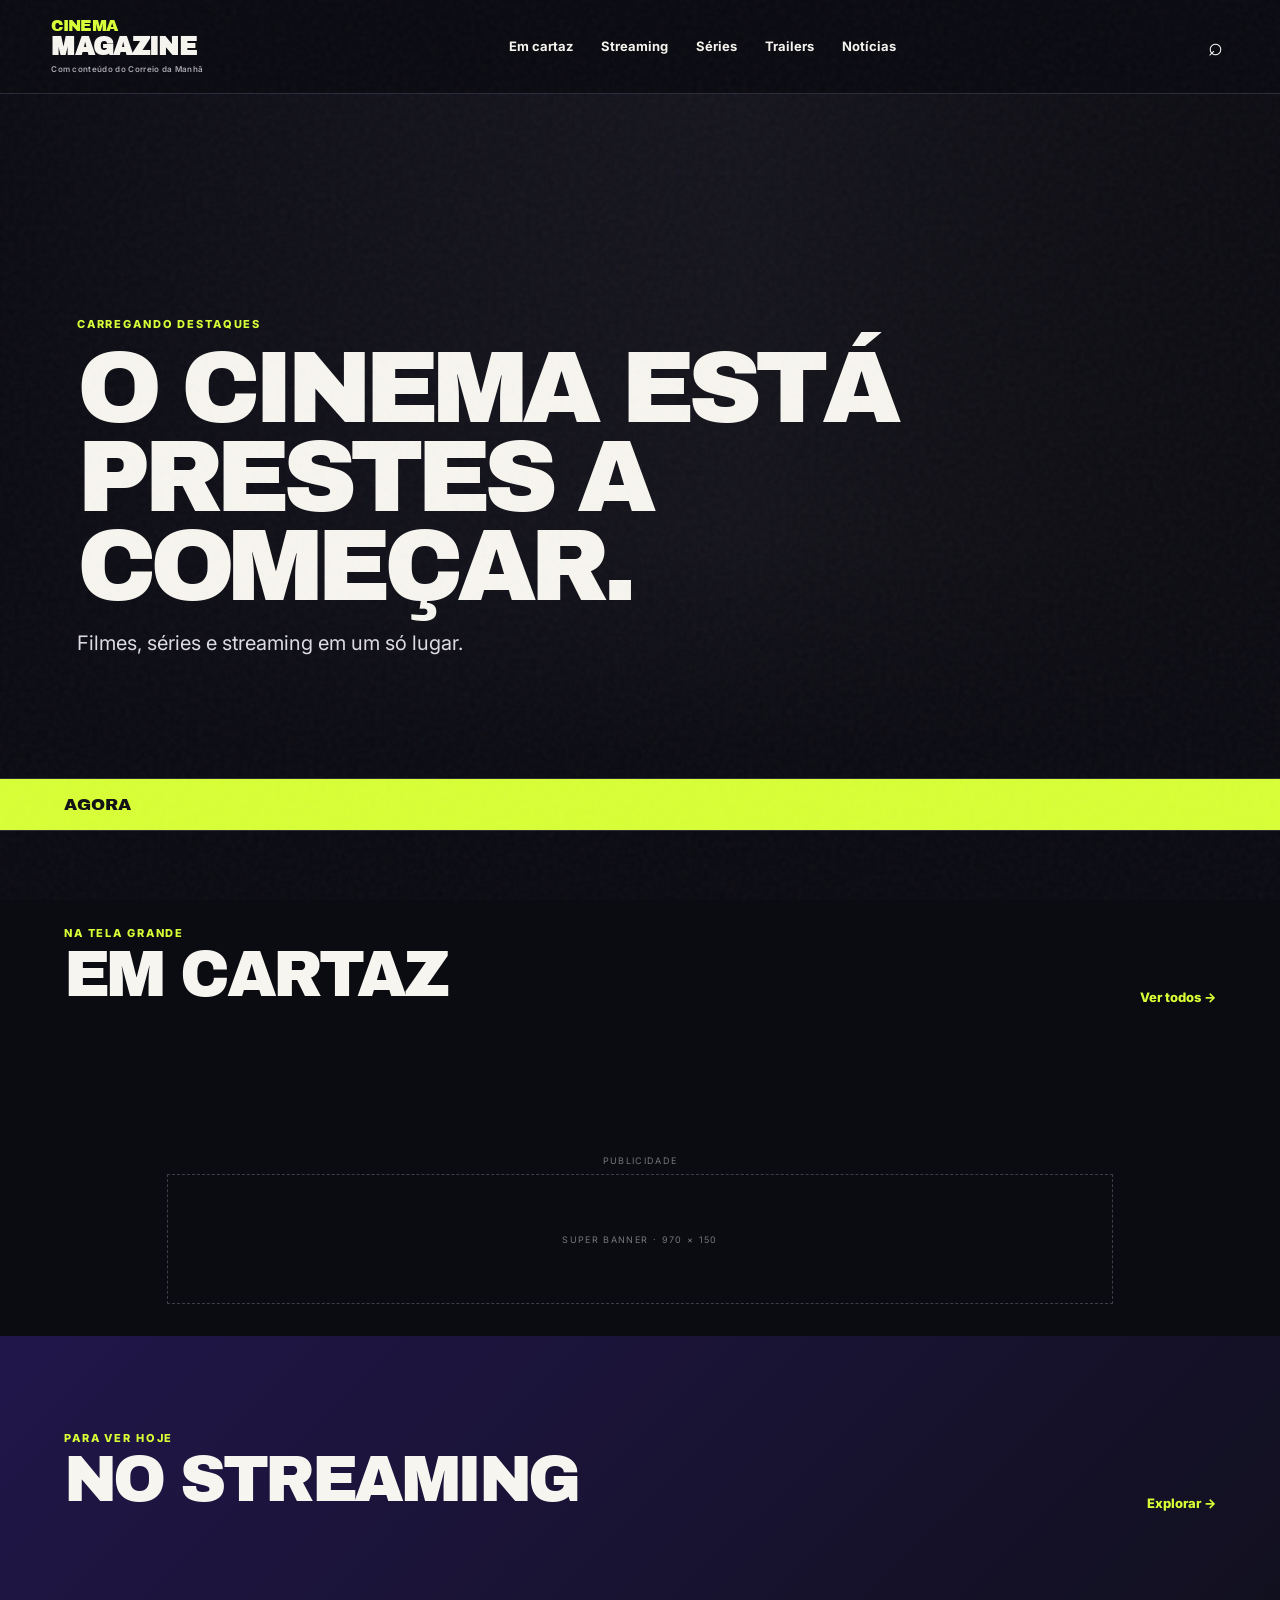
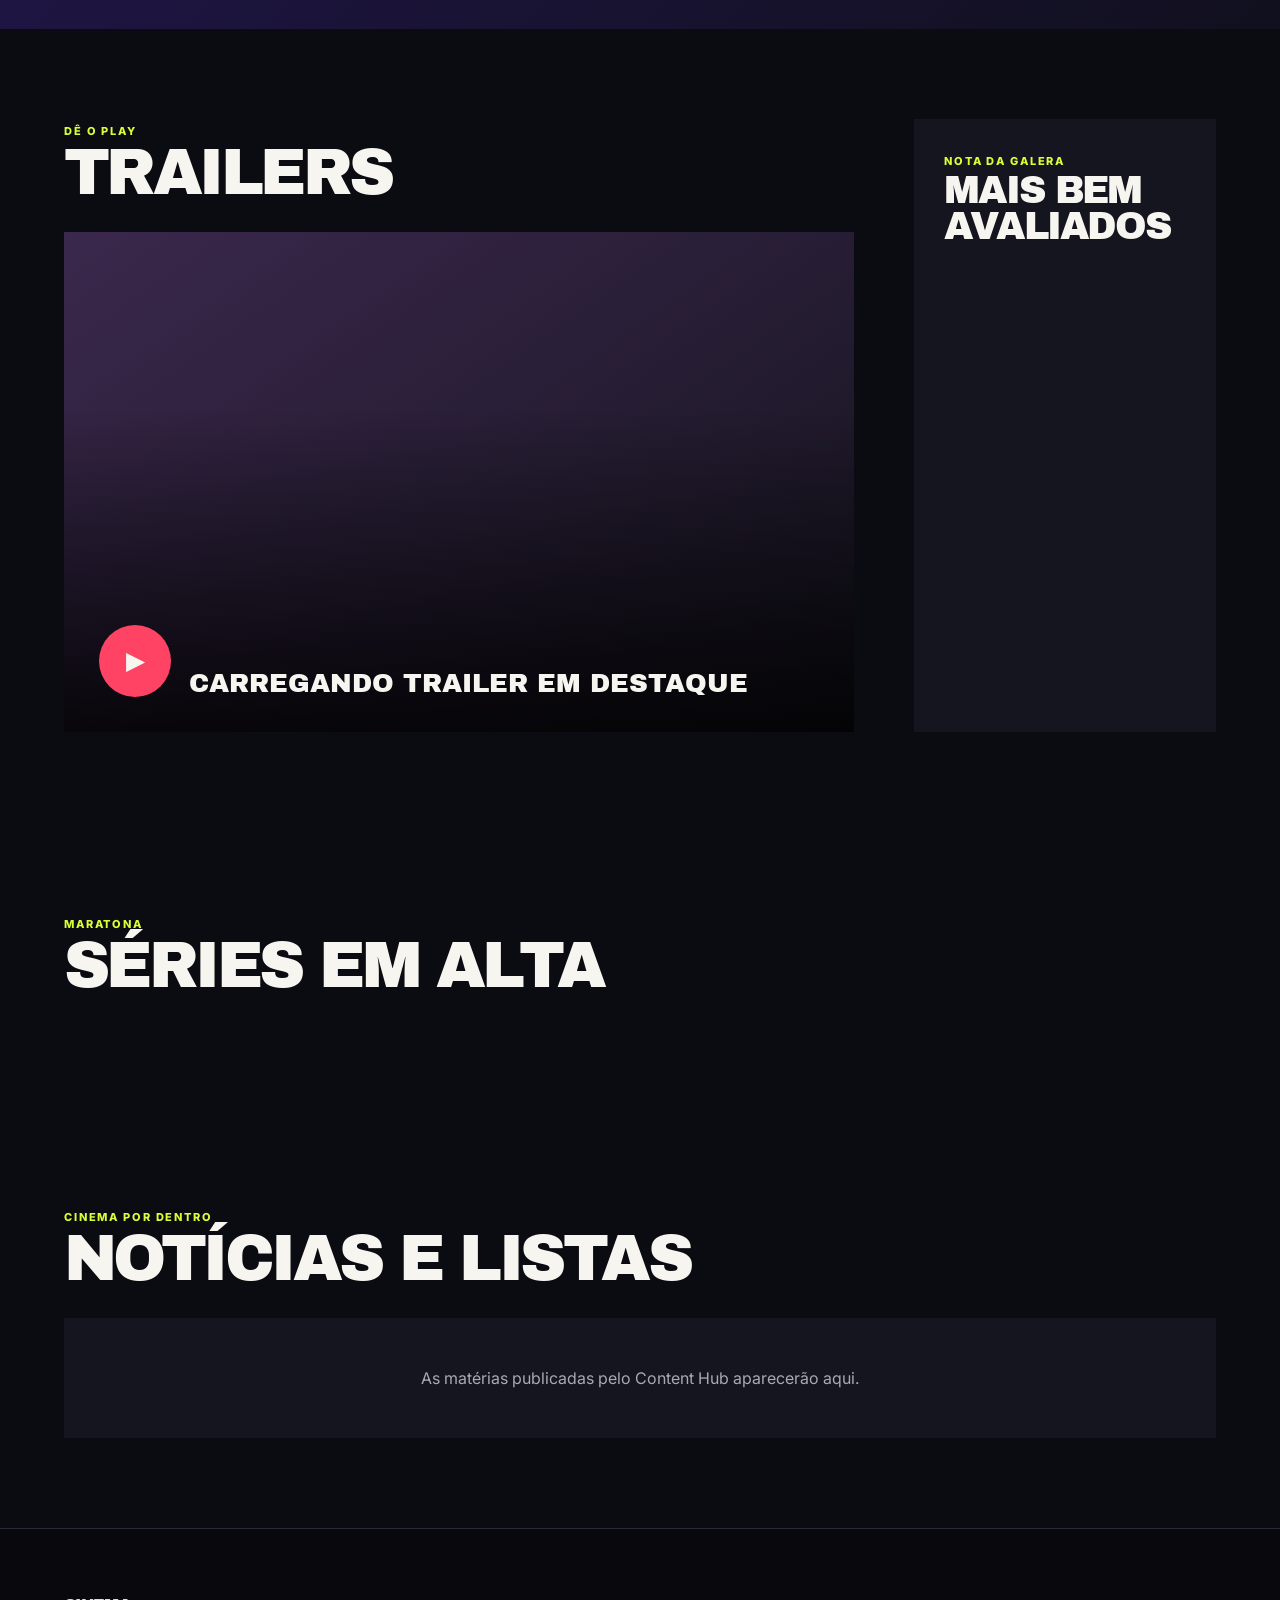
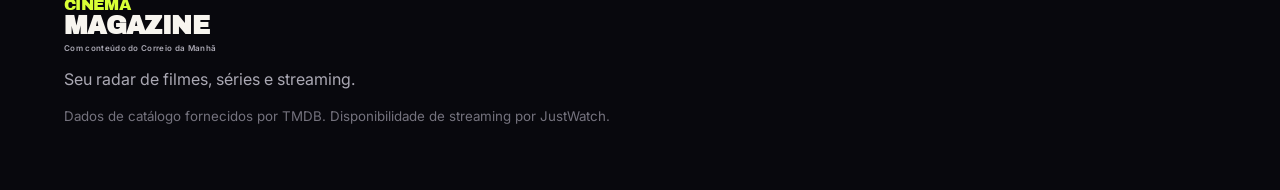
<file: index.html>
<!doctype html>
<html lang="pt-BR">
<head>
  <meta charset="UTF-8">
  <meta name="viewport" content="width=device-width,initial-scale=1">
  <meta name="theme-color" content="#0b0b12">
  <meta name="description" content="Filmes, séries, streaming, trailers e tudo o que está em alta.">
  <title>CINEMAGAZINE — cinema em movimento</title>
  <link rel="preconnect" href="https://image.tmdb.org">
  <link rel="stylesheet" href="styles.css">
  <script src="app.js?v=20260910-2" defer></script>
  <script defer src="https://hub.cm.com.br/cm-analytics.js" data-site="cinemagazine"></script>
</head>
<body>
  <div class="noise"></div>
  <header class="site-header">
    <div class="brand-lockup"><a class="logo" href="index.html"><span>CINEMA</span><strong>MAGAZINE</strong></a><a class="content-credit" href="https://www.correiodamanha.com.br/" target="_blank" rel="noopener">Com conteúdo do Correio da Manhã</a></div>
    <button class="menu-button" aria-label="Abrir menu" aria-expanded="false">☰</button>
    <nav>
      <a href="#em-cartaz">Em cartaz</a><a href="#streaming">Streaming</a><a href="#series">Séries</a>
      <a href="#trailers">Trailers</a><a href="#noticias">Notícias</a>
    </nav>
    <button class="search-button" aria-label="Pesquisar">⌕</button>
  </header>

  <main>
    <section class="hero" id="hero" aria-busy="true">
      <div class="hero-backdrop"></div>
      <div class="hero-copy"><span class="kicker">CARREGANDO DESTAQUES</span><h1>O cinema está prestes a começar.</h1><p>Filmes, séries e streaming em um só lugar.</p></div>
    </section>

    <section class="quick-strip">
      <strong>AGORA</strong><div id="trending-strip"><span>Atualizando os assuntos do momento…</span></div>
    </section>

    <section class="content-section" id="em-cartaz">
      <div class="section-title"><div><span>NA TELA GRANDE</span><h2>Em cartaz</h2></div><a href="#em-cartaz">Ver todos →</a></div>
      <div class="poster-row skeleton-row" id="now-playing"></div>
    </section>

    <aside class="ad-slot"><span>PUBLICIDADE</span><div>SUPER BANNER · 970 × 150</div></aside>

    <section class="content-section electric" id="streaming">
      <div class="section-title"><div><span>PARA VER HOJE</span><h2>No streaming</h2></div><a href="#streaming">Explorar →</a></div>
      <div class="poster-row skeleton-row" id="streaming-list"></div>
    </section>

    <section class="split-section" id="trailers">
      <div>
        <div class="section-title"><div><span>DÊ O PLAY</span><h2>Trailers</h2></div></div>
        <div class="trailer-feature" id="trailer-feature"><div class="play">▶</div><span>Carregando trailer em destaque</span></div>
      </div>
      <aside class="ranking"><span>NOTA DA GALERA</span><h2>Mais bem avaliados</h2><ol id="top-rated"></ol></aside>
    </section>

    <section class="content-section" id="series">
      <div class="section-title"><div><span>MARATONA</span><h2>Séries em alta</h2></div></div>
      <div class="poster-row skeleton-row" id="series-list"></div>
    </section>

    <section class="editorial-section" id="noticias">
      <div class="section-title"><div><span>CINEMA POR DENTRO</span><h2>Notícias e listas</h2></div></div>
      <div class="news-grid" id="editorial-news"><div class="empty-card">As matérias publicadas pelo Content Hub aparecerão aqui.</div></div>
    </section>
  </main>

  <footer>
    <div class="brand-lockup"><a class="logo" href="index.html"><span>CINEMA</span><strong>MAGAZINE</strong></a><a class="content-credit" href="https://www.correiodamanha.com.br/" target="_blank" rel="noopener">Com conteúdo do Correio da Manhã</a></div>
    <p>Seu radar de filmes, séries e streaming.</p>
    <small>Dados de catálogo fornecidos por TMDB. Disponibilidade de streaming por JustWatch.</small>
  </footer>
</body>
</html>
</file>
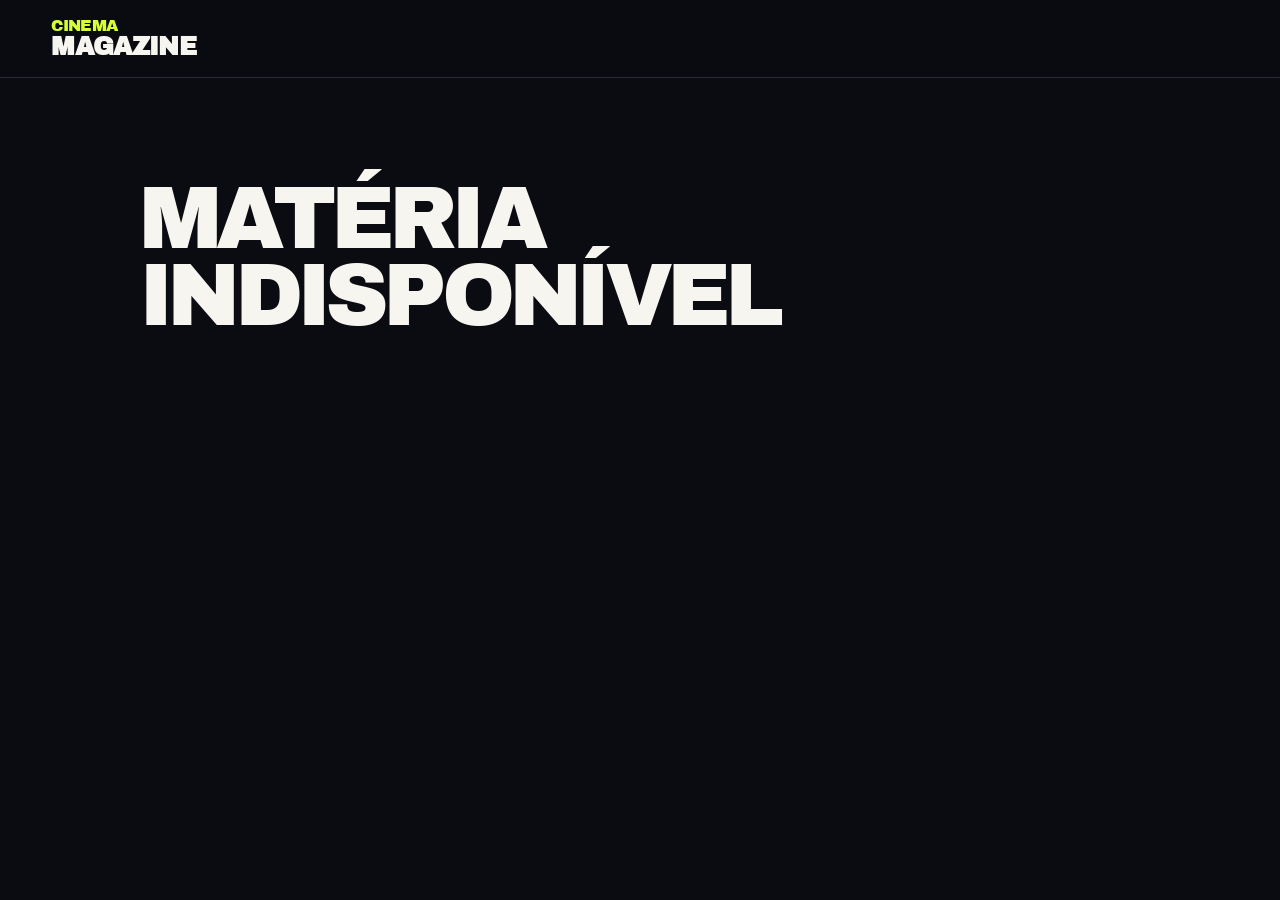
<file: materia.html>
<!doctype html><html lang="pt-BR"><head><meta charset="UTF-8"><meta name="viewport" content="width=device-width,initial-scale=1"><title>Matéria | CINEMAGAZINE</title><link rel="stylesheet" href="styles.css"><script src="article.js?v=20260903-2" defer></script><script defer src="https://hub.cm.com.br/cm-analytics.js" data-site="cinemagazine"></script></head><body><header class="site-header"><a class="logo" href="index.html"><span>CINEMA</span><strong>MAGAZINE</strong></a></header><main class="mag-article" id="article"><p>Carregando matéria…</p></main></body></html>
</file>
<file: styles.css>
@import url('https://fonts.googleapis.com/css2?family=Archivo+Black&family=Inter:wght@400;600;700;800&display=swap');
:root{--bg:#0b0b12;--panel:#15151f;--ink:#f7f5ef;--muted:#aaa8b3;--acid:#d8ff36;--pink:#ff4365;--violet:#7c5cff;--line:#2b2a38}
*{box-sizing:border-box}html{scroll-behavior:smooth}body{margin:0;background:var(--bg);color:var(--ink);font-family:Inter,sans-serif}.noise{position:fixed;inset:0;pointer-events:none;opacity:.04;z-index:20;background-image:url("data:image/svg+xml,%3Csvg viewBox='0 0 180 180' xmlns='http://www.w3.org/2000/svg'%3E%3Cfilter id='n'%3E%3CfeTurbulence type='fractalNoise' baseFrequency='.9' numOctaves='3'/%3E%3C/filter%3E%3Crect width='100%25' height='100%25' filter='url(%23n)'/%3E%3C/svg%3E")}
a{color:inherit;text-decoration:none}.site-header{position:sticky;top:0;z-index:10;display:grid;grid-template-columns:auto 1fr auto;align-items:center;gap:42px;padding:18px 4vw;border-bottom:1px solid var(--line);background:rgba(11,11,18,.92);backdrop-filter:blur(18px)}.logo{display:inline-flex;flex-direction:column;font:16px/1 Archivo Black,sans-serif;letter-spacing:-.04em}.logo span{color:var(--acid)}.logo strong{font-size:25px}.brand-lockup{display:inline-flex;flex-direction:column;align-items:flex-start;gap:6px}.content-credit{color:var(--muted);font-size:8px;font-weight:600;line-height:1.2;letter-spacing:.04em;white-space:nowrap}.content-credit:hover{color:var(--ink)}.site-header nav{display:flex;justify-content:center;gap:28px;font-size:13px;font-weight:700}.site-header nav a:hover{color:var(--acid)}.menu-button,.search-button{border:0;background:none;color:#fff;font-size:25px;cursor:pointer}.menu-button{display:none}
main{overflow:hidden}.hero{position:relative;min-height:76vh;display:flex;align-items:flex-end;padding:8vw 6vw;isolation:isolate}.hero-backdrop{position:absolute;inset:0;z-index:-2;background:linear-gradient(110deg,#252335,#111)}.hero-backdrop::after{content:"";position:absolute;inset:0;background:linear-gradient(90deg,rgba(11,11,18,.98) 0%,rgba(11,11,18,.35) 58%,rgba(11,11,18,.8) 100%),linear-gradient(0deg,var(--bg),transparent 35%)}.hero-copy{max-width:860px}.kicker,.section-title span,.ranking>span{color:var(--acid);font-size:11px;font-weight:800;letter-spacing:.17em}.hero h1{max-width:900px;margin:12px 0;font:clamp(50px,8vw,115px)/.87 Archivo Black,sans-serif;letter-spacing:-.07em;text-transform:uppercase}.hero p{max-width:600px;color:#dedce5;font-size:20px}.quick-strip{display:grid;grid-template-columns:auto 1fr;gap:22px;align-items:center;padding:16px 5vw;border-block:1px solid var(--line);background:var(--acid);color:#101014}.quick-strip>strong{font:17px Archivo Black}.quick-strip>div{display:flex;gap:30px;overflow:hidden;font-weight:700;white-space:nowrap}
.content-section,.split-section,.editorial-section{padding:90px 5vw}.section-title{display:flex;align-items:end;justify-content:space-between;margin-bottom:28px}.section-title h2,.ranking h2{margin:4px 0 0;font:clamp(36px,5vw,64px)/.95 Archivo Black;letter-spacing:-.055em;text-transform:uppercase}.section-title>a{color:var(--acid);font-size:13px;font-weight:800}.poster-row{display:grid;grid-template-columns:repeat(6,minmax(150px,1fr));gap:16px}.poster-card{min-width:0}.poster-frame{position:relative;display:block;aspect-ratio:2/3;overflow:hidden;background:#20202b}.poster-frame img{width:100%;height:100%;object-fit:cover;transition:.35s}.poster-card:hover img{transform:scale(1.06)}.rating{position:absolute;right:8px;top:8px;padding:7px;border-radius:50%;background:var(--acid);color:#111;font-size:11px;font-weight:800}.poster-card h3{margin:12px 0 4px;font-size:15px;line-height:1.15}.poster-card small{color:var(--muted)}.ad-slot{max-width:970px;margin:20px auto;padding:12px;color:#777;text-align:center;font-size:9px;letter-spacing:.15em}.ad-slot div{display:grid;place-items:center;height:130px;margin-top:8px;border:1px dashed #3e3d48}.electric{background:linear-gradient(135deg,#21164a,#11101e)}.split-section{display:grid;grid-template-columns:minmax(0,1.7fr) minmax(300px,.65fr);gap:60px}.trailer-feature{position:relative;display:flex;align-items:end;min-height:500px;padding:35px;overflow:hidden;background:linear-gradient(145deg,#3b284d,#14131d);background-size:cover;background-position:center;font:26px Archivo Black;text-transform:uppercase}.trailer-feature::after{content:"";position:absolute;inset:0;background:linear-gradient(0deg,rgba(0,0,0,.8),transparent 65%)}.trailer-feature>*{position:relative;z-index:1}.play{display:grid;place-items:center;width:72px;height:72px;margin-right:18px;border-radius:50%;background:var(--pink);font-size:25px}.ranking{padding:30px;background:var(--panel)}.ranking h2{font-size:38px}.ranking ol{padding:0;list-style:none}.ranking li{display:grid;grid-template-columns:40px 1fr auto;gap:10px;padding:17px 0;border-top:1px solid var(--line)}.ranking li b{color:var(--acid);font:25px Archivo Black}.ranking li small{color:var(--muted)}.news-grid{display:grid;grid-template-columns:repeat(3,1fr);gap:20px}.news-card{padding-bottom:20px;border-bottom:3px solid var(--acid)}.news-card img{width:100%;aspect-ratio:16/10;object-fit:cover}.news-card h3{font-size:24px;line-height:1.08}.empty-card{grid-column:1/-1;padding:50px;background:var(--panel);color:var(--muted);text-align:center}footer{padding:65px 5vw;border-top:1px solid var(--line);background:#08080d}footer p{color:var(--muted)}footer small{color:#74727d}
@media(max-width:1000px){.poster-row{grid-template-columns:repeat(3,1fr)}.split-section{grid-template-columns:1fr}.news-grid{grid-template-columns:1fr 1fr}.site-header nav{display:none}.menu-button{display:block}.site-header{grid-template-columns:auto 1fr auto}.brand-lockup{justify-self:center;align-items:center}.logo{justify-self:center}.menu-button{justify-self:start}.search-button{justify-self:end}}
@media(max-width:600px){.site-header{padding:14px 18px}.logo strong{font-size:20px}.hero{min-height:68vh;padding:80px 20px 45px}.hero h1{font-size:50px}.hero p{font-size:16px}.content-section,.split-section,.editorial-section{padding:62px 18px}.poster-row{display:flex;overflow-x:auto;scroll-snap-type:x mandatory}.poster-card{min-width:46vw;scroll-snap-align:start}.section-title h2{font-size:37px}.news-grid{grid-template-columns:1fr}.trailer-feature{min-height:360px}.quick-strip{padding-inline:18px}}

.title-hero{min-height:75vh;display:flex;align-items:end;padding:9vw 6vw;background-size:cover;background-position:center}.title-copy{max-width:850px}.title-copy h1,.mag-article h1{margin:12px 0;font:clamp(52px,8vw,105px)/.88 Archivo Black;text-transform:uppercase;letter-spacing:-.065em}.title-copy p{max-width:720px;color:#dedce5;font-size:19px;line-height:1.55}.title-meta{display:flex;gap:20px;align-items:center;margin-top:22px}.title-meta b{padding:9px 12px;background:var(--acid);color:#111}.detail-section{padding:75px 6vw}.detail-section h2{margin:7px 0 25px;font:clamp(38px,5vw,65px)/.95 Archivo Black;text-transform:uppercase}.detail-section iframe{width:100%;aspect-ratio:16/9;border:0}.providers{background:var(--panel)}.provider-list{display:flex;gap:16px;flex-wrap:wrap;margin-bottom:20px}.provider-list>div{display:flex;align-items:center;gap:10px;padding:10px;background:#22222e}.provider-list img{width:45px;border-radius:8px}.mag-article{max-width:1050px;margin:auto;padding:90px 24px}.mag-article h1{font-size:clamp(48px,7vw,88px)}.mag-deck{max-width:800px;color:var(--muted);font-size:22px}.mag-article>img{width:100%;max-height:620px;margin:35px 0;object-fit:cover}.mag-body{max-width:760px;margin:auto;font-size:20px;line-height:1.75}
</file>
